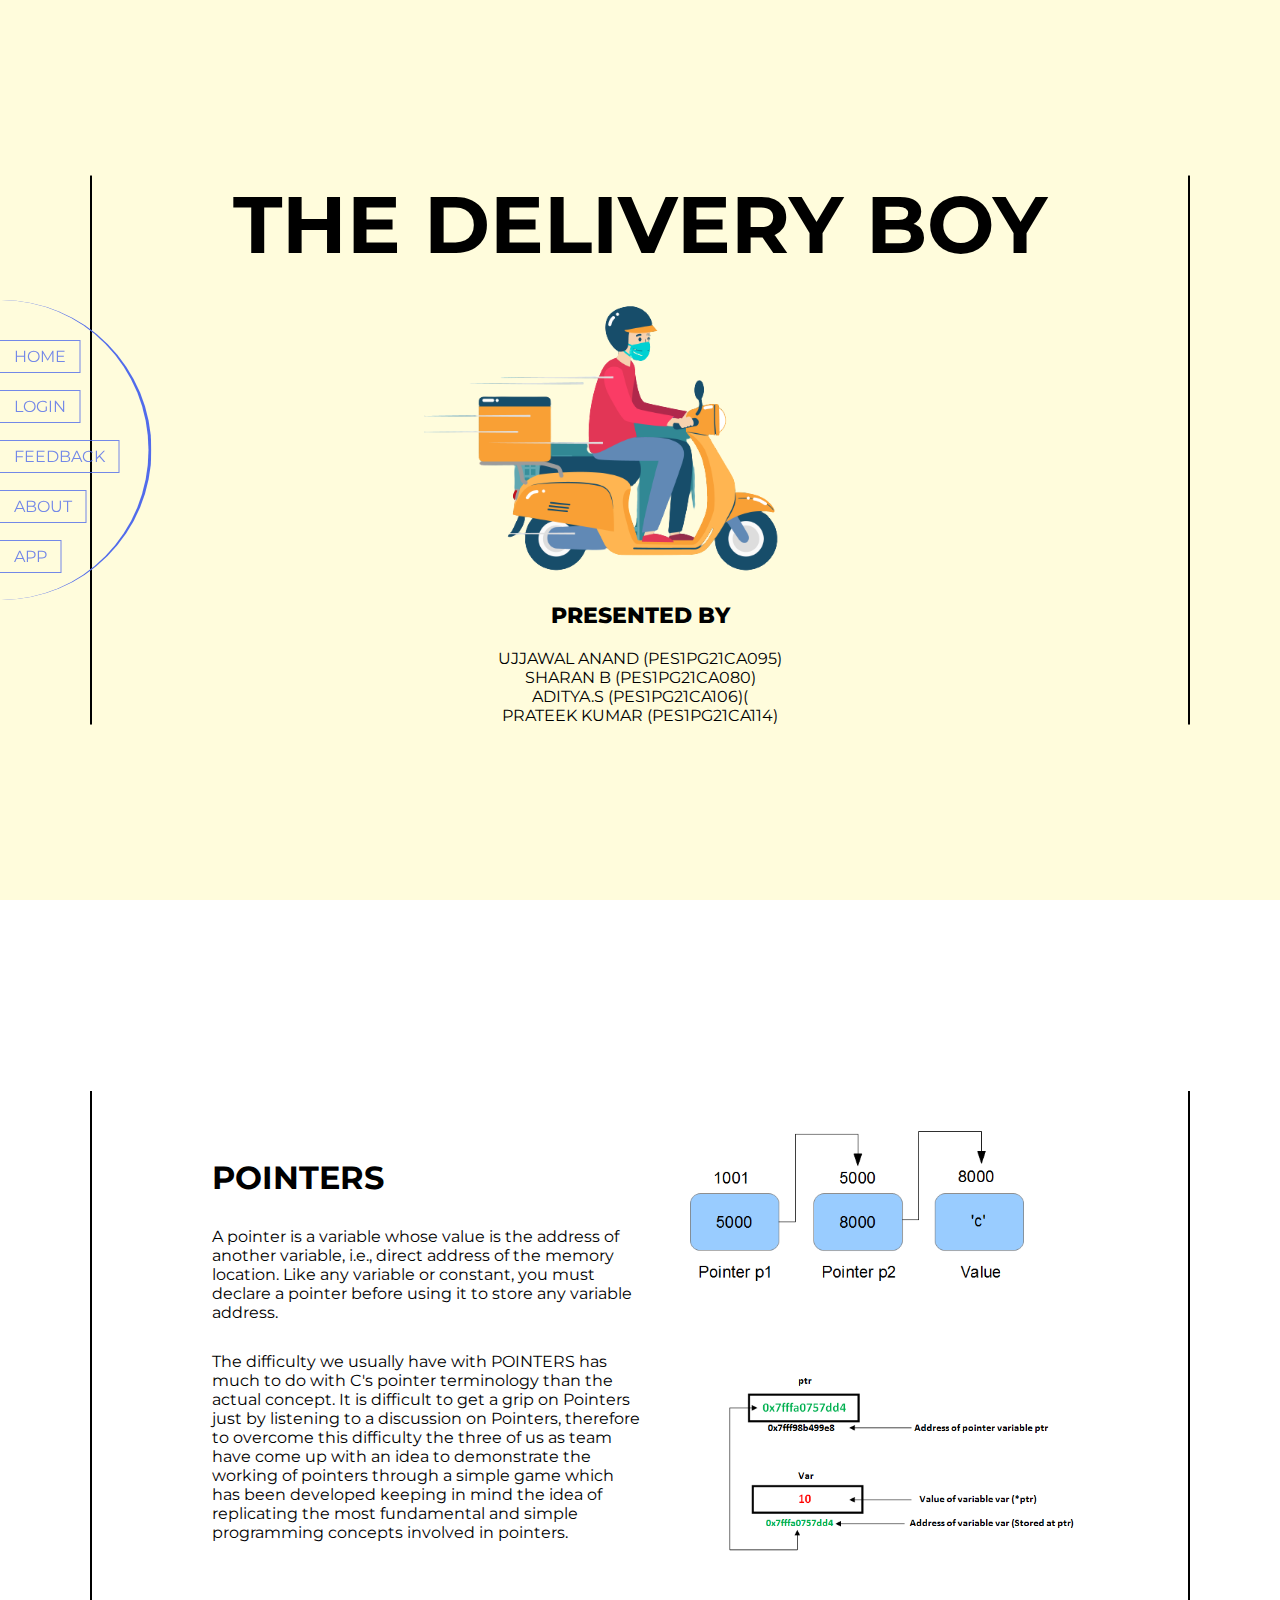
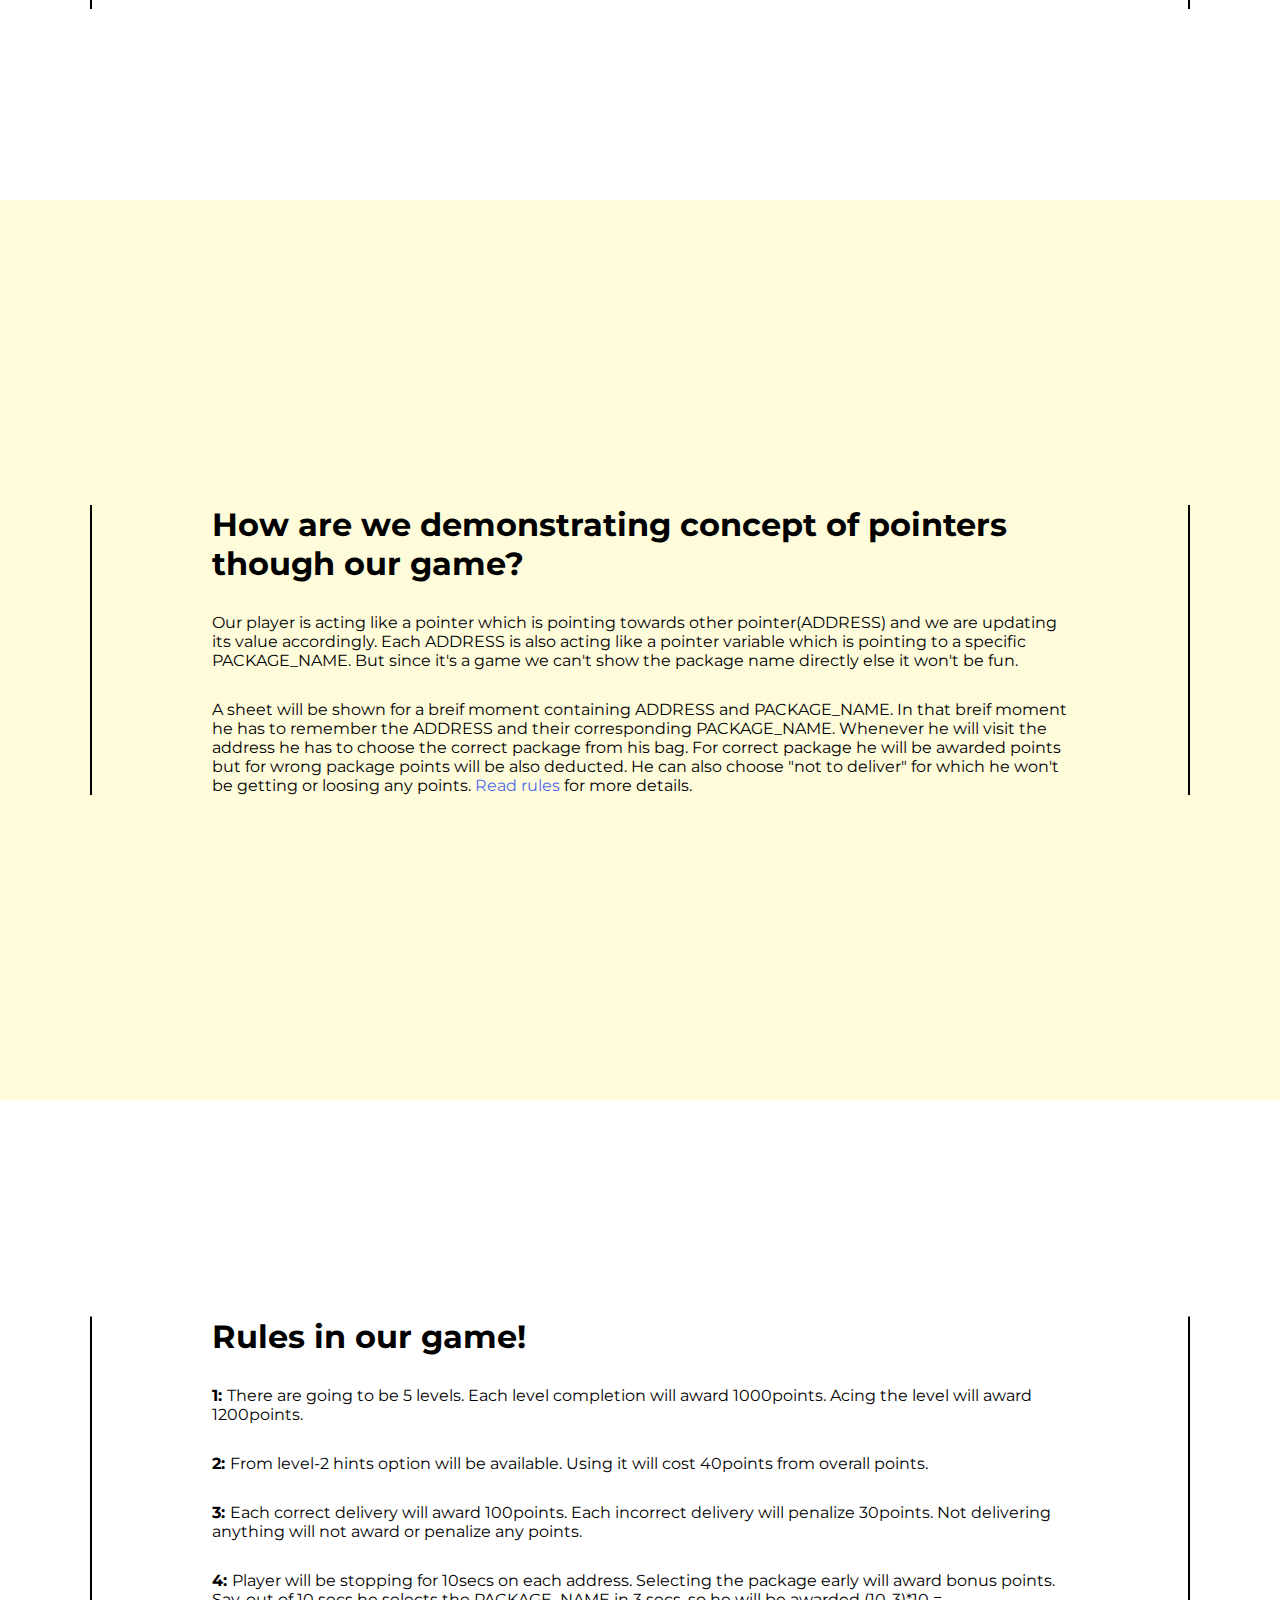
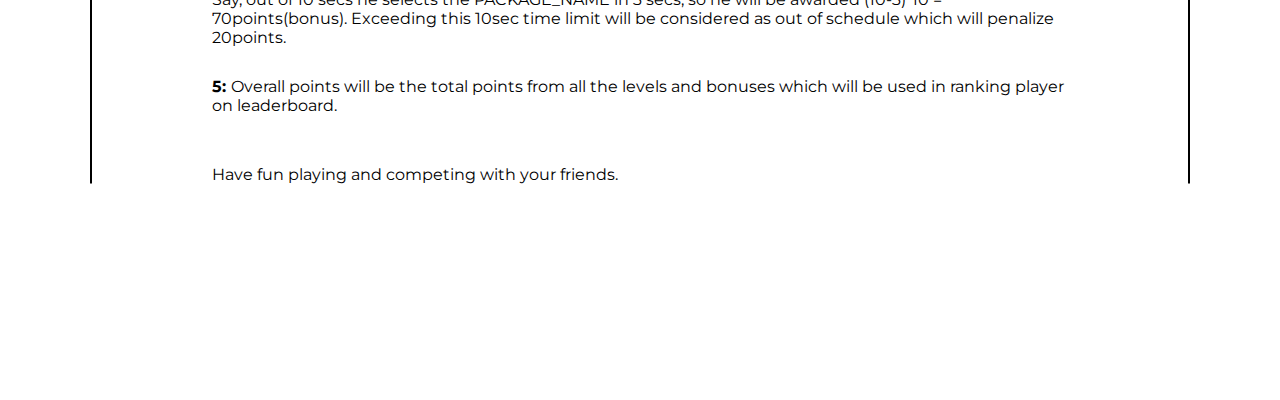
<file: index.html>
<!DOCTYPE html>
<html lang="en">
  <head>
    <meta charset="UTF-8" />
    <meta http-equiv="X-UA-Compatible" content="IE=edge" />
    <meta name="viewport" content="width=device-width, initial-scale=1.0" />
    <title>Home</title>
    <link rel="stylesheet" href="css/index.css" />
    <!-- <link
      href="https://fonts.googleapis.com/css?family=Montserrat"
      rel="stylesheet"
    /> -->

    <nav>
      <div class="ctr">
        <a href="index.html" id="n1">HOME</a>
        <a href="login.html" id="n2">LOGIN</a>
        <a href="feedback.html" id="n3">FEEDBACK</a>
        <a href="about.html" id="n4">ABOUT</a>
        <a href="app.html" id="n5" target="_blank">APP</a>
      </div>
    </nav>

    <!-- <img class="nav-logo" src="assets/nav_logo.png" /> -->
  </head>

  <body id="body" style="display: flex; flex-direction: column">
    <div class="slide" id="s1">
      <div class="content">
        <center class="col-flex">
          <h1 class="make-me-blue">THE DELIVERY BOY</h1>
          <center><img id="s1-logo" src="assets/slide1-logo.png" /></center>
          <label class="col-flex">
            <label
              style="padding-bottom: 20px; font-size: 22px; font-weight: 800"
              >PRESENTED BY</label
            >
            <label>UJJAWAL ANAND (PES1PG21CA095)</label>
            <label>SHARAN B (PES1PG21CA080)</label>
            <label>ADITYA.S (PES1PG21CA106)(</label>
            <label>PRATEEK KUMAR (PES1PG21CA114)</label>
          </label>
        </center>
      </div>
    </div>

    <div class="slide" style="background-color: white">
      <div class="content col-flex">
        <div class="row-flex">
          <div style="width: 50%">
            <div
              style="position: relative; top: 50%; transform: translateY(-50%)"
            >
              <h1 class="make-me-blue">POINTERS</h1>
              <p style="margin-top: 30px">
                A pointer is a variable whose value is the address of another
                variable, i.e., direct address of the memory location. Like any
                variable or constant, you must declare a pointer before using it
                to store any variable address.
              </p>
              <p style="margin-top: 30px">
                The difficulty we usually have with POINTERS has much to do with
                C's pointer terminology than the actual concept. It is difficult
                to get a grip on Pointers just by listening to a discussion on
                Pointers, therefore to overcome this difficulty the three of us
                as team have come up with an idea to demonstrate the working of
                pointers through a simple game which has been developed keeping
                in mind the idea of replicating the most fundamental and simple
                programming concepts involved in pointers.
              </p>
            </div>
          </div>
          <div style="width: 50%">
            <img
              style="height: 150px; width: 334px; margin: 40px 50px"
              src="assets/s2_p1.png"
            />

            <img
              style="width: 403px; height: 200px; margin: 40px 50px"
              src="assets/s2_p2.png"
            />
          </div>
        </div>
      </div>
    </div>

    <div class="slide" style="background-color: #fffcdc">
      <div class="content">
        <h1 class="make-me-blue">
          How are we demonstrating concept of pointers though our game?
        </h1>

        <p style="margin-top: 30px">
          Our player is acting like a pointer which is pointing towards other
          pointer(ADDRESS) and we are updating its value accordingly. Each
          ADDRESS is also acting like a pointer variable which is pointing to a
          specific PACKAGE_NAME. But since it's a game we can't show the package
          name directly else it won't be fun.
        </p>
        <p style="margin-top: 30px">
          A sheet will be shown for a breif moment containing ADDRESS and
          PACKAGE_NAME. In that breif moment he has to remember the ADDRESS and
          their corresponding PACKAGE_NAME. Whenever he will visit the address
          he has to choose the correct package from his bag. For correct package
          he will be awarded points but for wrong package points will be also
          deducted. He can also choose "not to deliver" for which he won't be
          getting or loosing any points.
          <a class="link-hover" href="#rules">Read rules</a>
          for more details.
        </p>
      </div>
    </div>

    <div class="slide" id="rules" style="background-color: white">
      <div class="content">
        <h1 class="make-me-blue">Rules in our game!</h1>
        <p style="margin-top: 30px">
          <b><span class="make-me-blue">1: </span> </b>There are going to be 5
          levels. Each level completion will award 1000points. Acing the level
          will award 1200points.
        </p>
        <p style="margin-top: 30px">
          <b><span class="make-me-blue">2: </span></b>From level-2 hints option
          will be available. Using it will cost 40points from overall points.
        </p>
        <p style="margin-top: 30px">
          <b><span class="make-me-blue">3: </span></b> Each correct delivery
          will award 100points. Each incorrect delivery will penalize 30points.
          Not delivering anything will not award or penalize any points.
        </p>
        <p style="margin-top: 30px">
          <b><span class="make-me-blue">4: </span></b>Player will be stopping
          for 10secs on each address. Selecting the package early will award
          bonus points. Say, out of 10 secs he selects the PACKAGE_NAME in 3
          secs, so he will be awarded (10-3)*10 = 70points(bonus). Exceeding
          this 10sec time limit will be considered as out of schedule which will
          penalize 20points.
        </p>
        <p style="margin-top: 30px">
          <b><span class="make-me-blue">5: </span></b>Overall points will be the
          total points from all the levels and bonuses which will be used in
          ranking player on leaderboard.
        </p>
        <p style="margin-top: 50px">
          Have fun playing and competing with your friends.
        </p>
      </div>
    </div>
  </body>

  <script></script>
</html>
</file>
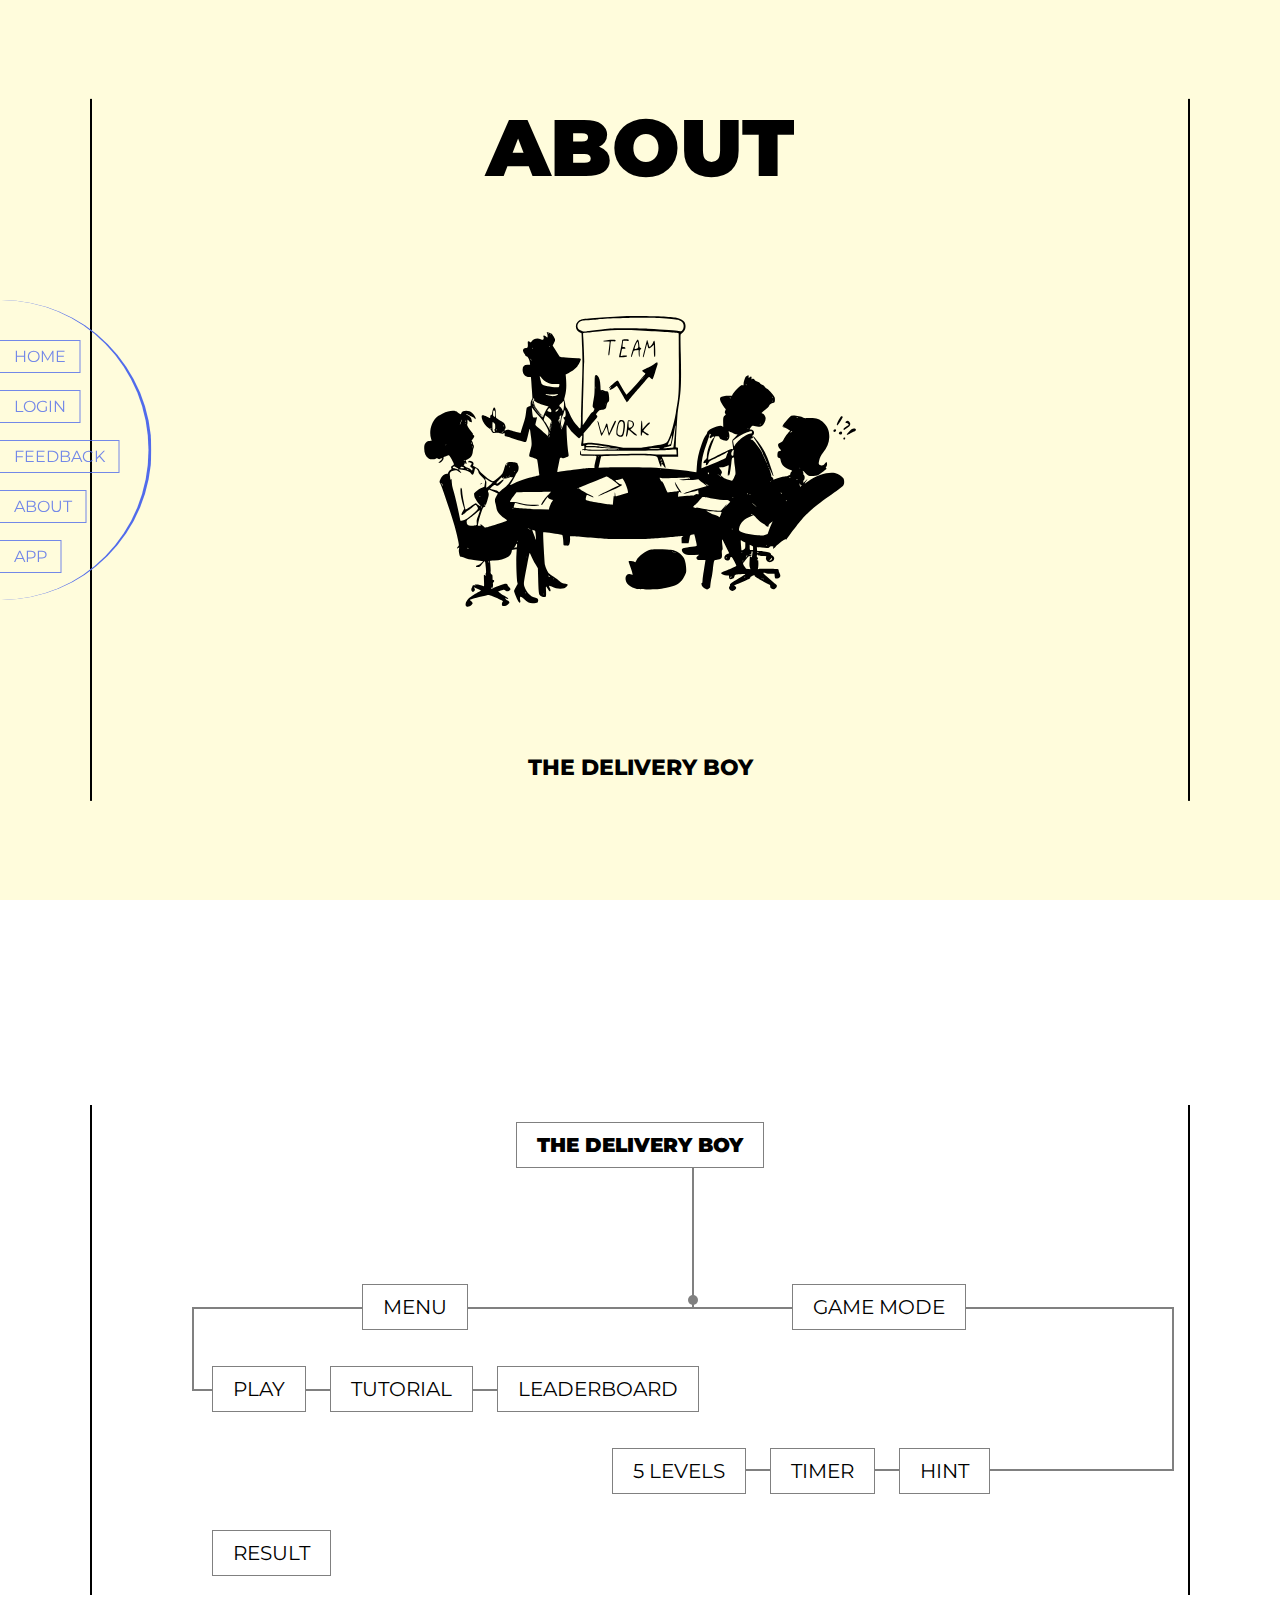
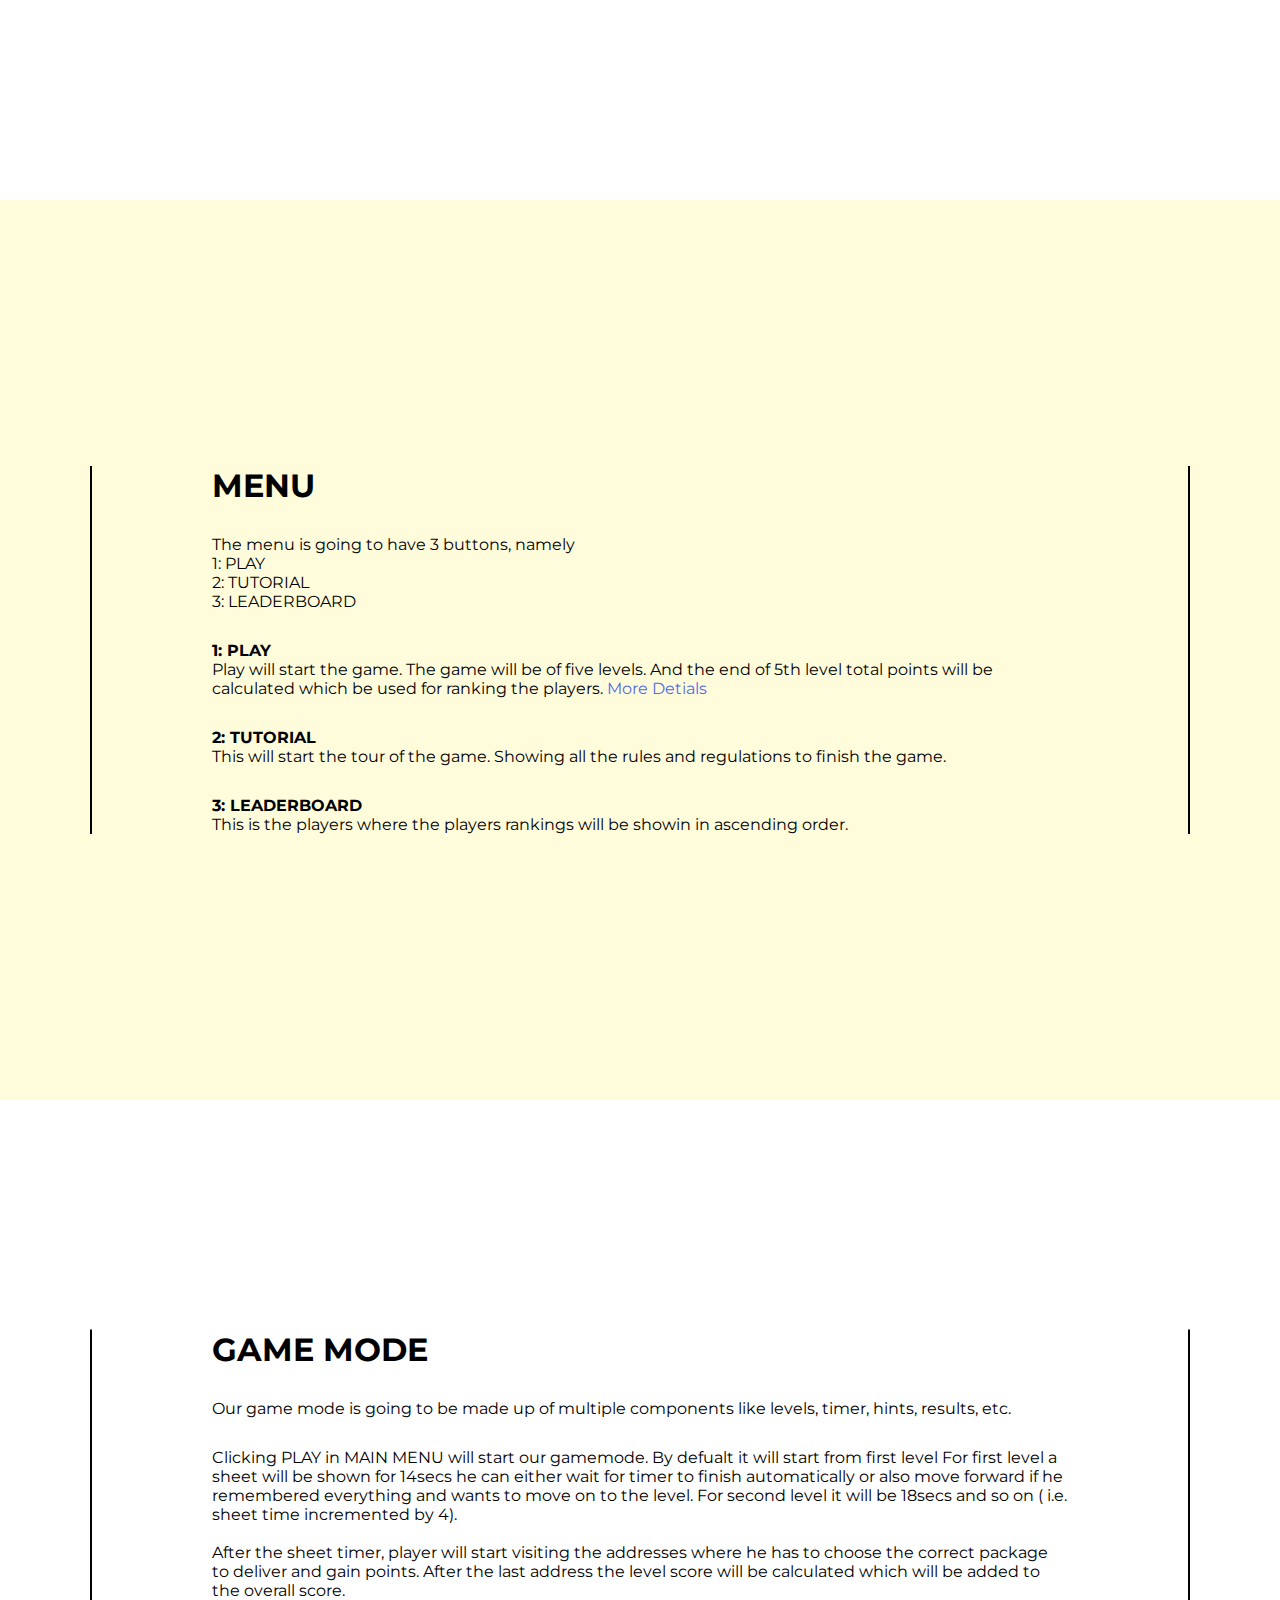
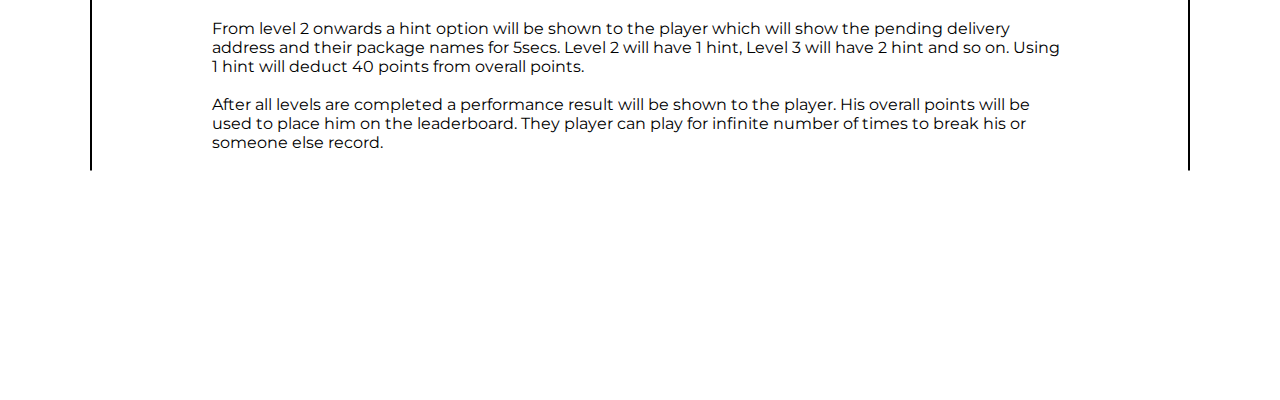
<file: about.html>
<!DOCTYPE html>
<html lang="en">
  <head>
    <meta charset="UTF-8" />
    <meta http-equiv="X-UA-Compatible" content="IE=edge" />
    <meta name="viewport" content="width=device-width, initial-scale=1.0" />
    <title>About</title>
    <link rel="stylesheet" href="css/index.css" />
    <!-- <link
      href="https://fonts.googleapis.com/css?family=Montserrat"
      rel="stylesheet"
    /> -->

    <nav>
      <div class="ctr">
        <a href="index.html" id="n1">HOME</a>
        <a href="login.html" id="n2">LOGIN</a>
        <a href="feedback.html" id="n3">FEEDBACK</a>
        <a href="about.html" id="n4">ABOUT</a>
        <a href="app.html" id="n5" target="_blank">APP</a>
      </div>
    </nav>

    <!-- <img class="nav-logo" src="assets/nav_logo.png" /> -->
  </head>

  <body style="display: flex; flex-direction: column">
    <div class="slide" id="s1">
      <div class="content">
        <center class="col-flex">
          <h1
            style="font-weight: 900; padding-bottom: 120px"
            class="make-me-blue"
          >
            ABOUT
          </h1>
          <center><img id="s1-logo" src="assets/plan.svg" /></center>
          <label class="col-flex">
            <label
              style="
                padding-bottom: 20px;
                font-size: 22px;
                font-weight: 800;
                padding-top: 120px;
              "
              >THE DELIVERY BOY</label
            >
          </label>
        </center>
      </div>
    </div>

    <!-- <div class="slide" id="s2" style="background-color: white">
      <div class="content">
        <img id="s2-img" src="assets/Tree.JPG" />
      </div>
    </div> -->

    <div class="slide" id="s2" style="background-color: white; display: block">
      <div class="content">
        <div class="design">
          <center>
            <span
              id="tree-title"
              class="make-me-blue"
              style="
                padding: 10px 20px;
                border: 1px solid grey;
                font-size: 20px;
                z-index: 100;
                background-color: white;
              "
              >THE DELIVERY BOY</span
            >
          </center>
          <br />

          <span id="comp-1" class="box">MENU</span>
          <span id="comp-2" class="box">GAME MODE</span><br />
          <span id="sub-comp-1" class="box box2">PLAY</span>
          <span id="sub-comp-2" class="box box2">TUTORIAL</span>
          <span id="sub-comp-3" class="box box2">LEADERBOARD</span><br />
          <span style="padding-left: 400px"></span>
          <span id="sub-comp-4" class="box box2">5 LEVELS</span>
          <span id="sub-comp-5" class="box box2">TIMER</span>
          <span id="sub-comp-6" class="box box2">HINT</span>
          <span id="sub-comp-7" class="box box2">RESULT</span>

          <span id="menu-line"></span>
          <span id="gamemode-line"></span>
          <span id="sub-line-1"></span>
          <span id="sub-line-2"></span>

          <span id="dot1"></span>
          <span id="dot2"></span>
          <span id="dot3"></span>
        </div>
      </div>
      <link rel="stylesheet" href="css/tree.css" />
    </div>

    <div class="slide" style="background-color: #fffcdc">
      <div class="content">
        <h1 class="make-me-blue">MENU</h1>
        <p style="margin-top: 30px">
          The menu is going to have 3 buttons, namely<br />1: PLAY<br />2:
          TUTORIAL<br />3: LEADERBOARD
        </p>
        <p style="margin-top: 30px">
          <b class="make-me-blue">1: PLAY</b><br />
          Play will start the game. The game will be of five levels. And the end
          of 5th level total points will be calculated which be used for ranking
          the players.
          <a href="#game-mode" class="link-hover">More Detials</a>
        </p>
        <p style="margin-top: 30px">
          <b class="make-me-blue">2: TUTORIAL</b><br />
          This will start the tour of the game. Showing all the rules and
          regulations to finish the game.
        </p>
        <p style="margin-top: 30px">
          <b class="make-me-blue">3: LEADERBOARD</b><br />
          This is the players where the players rankings will be showin in
          ascending order.
        </p>
      </div>
    </div>

    <div class="slide" style="background-color: white" id="game-mode">
      <div class="content">
        <h1 class="make-me-blue">GAME MODE</h1>
        <p style="margin-top: 30px">
          Our game mode is going to be made up of multiple components like
          levels, timer, hints, results, etc.
        </p>
        <p style="margin-top: 30px">
          Clicking PLAY in MAIN MENU will start our gamemode. By defualt it will
          start from first level For first level a sheet will be shown for
          14secs he can either wait for timer to finish automatically or also
          move forward if he remembered everything and wants to move on to the
          level. For second level it will be 18secs and so on ( i.e. sheet time
          incremented by 4).
          <br /><br />
          After the sheet timer, player will start visiting the addresses where
          he has to choose the correct package to deliver and gain points. After
          the last address the level score will be calculated which will be
          added to the overall score.
          <br /><br />
          From level 2 onwards a hint option will be shown to the player which
          will show the pending delivery address and their package names for
          5secs. Level 2 will have 1 hint, Level 3 will have 2 hint and so on.
          Using 1 hint will deduct 40 points from overall points.
          <br /><br />
          After all levels are completed a performance result will be shown to
          the player. His overall points will be used to place him on the
          leaderboard. They player can play for infinite number of times to
          break his or someone else record.
          <br /><br />
        </p>
      </div>
    </div>
  </body>

  <script></script>
</html>
</file>
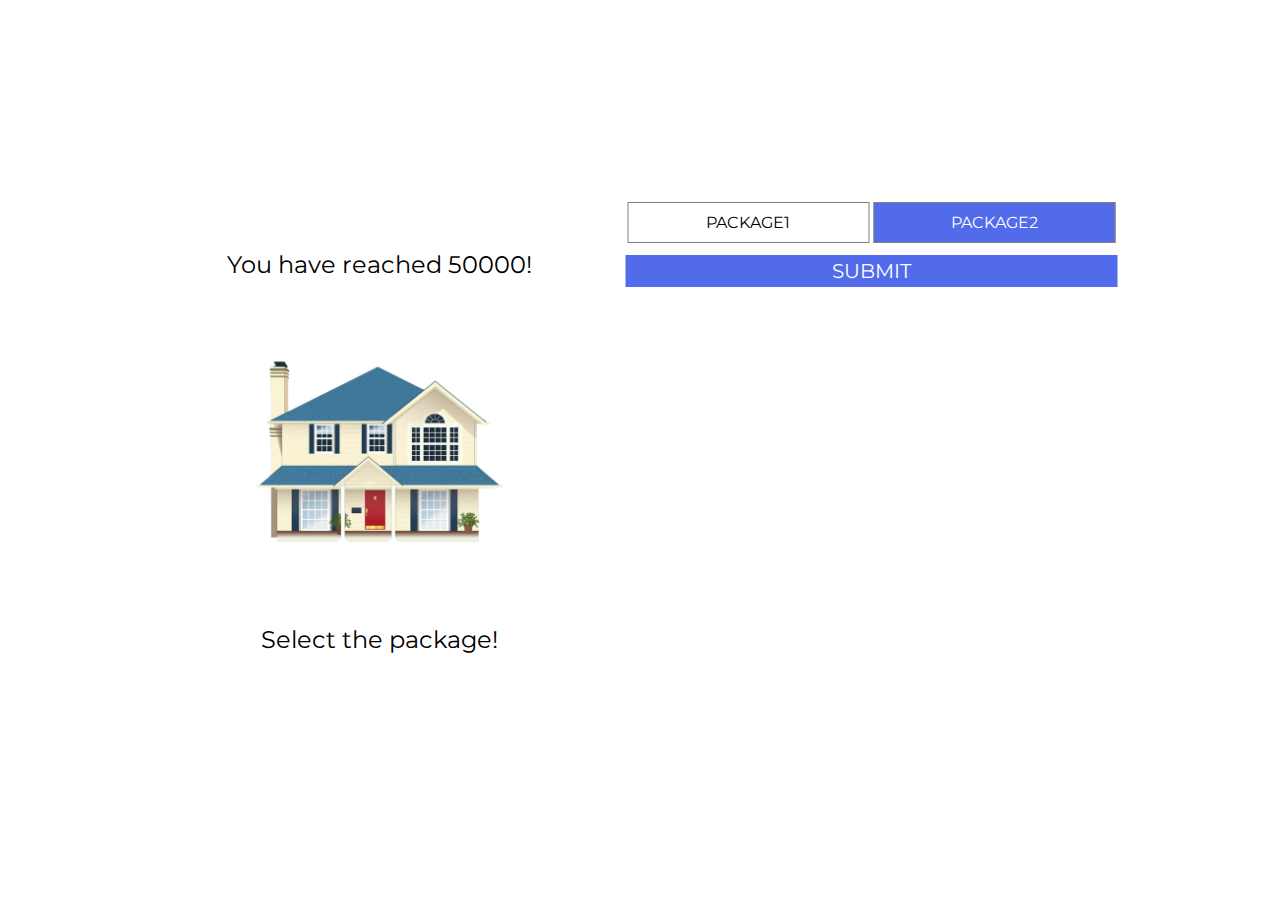
<file: app.html>
<!DOCTYPE html>
<html lang="en">
  <head>
    <meta charset="UTF-8" />
    <meta http-equiv="X-UA-Compatible" content="IE=edge" />
    <meta name="viewport" content="width=device-width, initial-scale=1.0" />
    <title>App</title>
    <link rel="stylesheet" href="css/app.css" />
    <!-- <link
      href="https://fonts.googleapis.com/css?family=Montserrat"
      rel="stylesheet"
    /> -->
  </head>
  <body id="frame">
    <div class="container">
      <div class="level">
        <div
          class="quiz"
          style="
            position: absolute;
            top: 50%;
            left: 50%;
            transform: translate(-50%, -50%);
          "
        >
          <div class="section col-flex">
            <label style="font-size: 24px; margin: 50px 0"
              >You have reached 50000!</label
            >
            <img src="assets/house.png" style="width: 50%; padding-left: 25%" />
            <label style="font-size: 24px; margin: 50px 0"
              >Select the package!</label
            >
          </div>
          <div class="section col-flex">
            <div class="row-flex">
              <div
                class="package"
                id="p1"
                onclick="document.getElementById('o1').checked = true;document.getElementById('p2').classList.remove('active');"
              >
                PACKAGE1
              </div>
              <div
                class="package active"
                id="p2"
                onclick="document.getElementById('o2').checked = true"
              >
                PACKAGE2
              </div>
            </div>
            <button
              onclick="console.log(document.getElementsByName('option').value)"
            >
              SUBMIT
            </button>
          </div>
          <div class="hidden-radios">
            <input type="radio" name="option" id="o1" value="1" disabled />
            <input type="radio" name="option" id="o2" value="2" disabled />
          </div>
        </div>
      </div>
    </div>
  </body>
  <script src="js/menu.js" type="module"></script>
  <!-- <script src="js/menu.js"></script> -->
  <script></script>
</html>
</file>
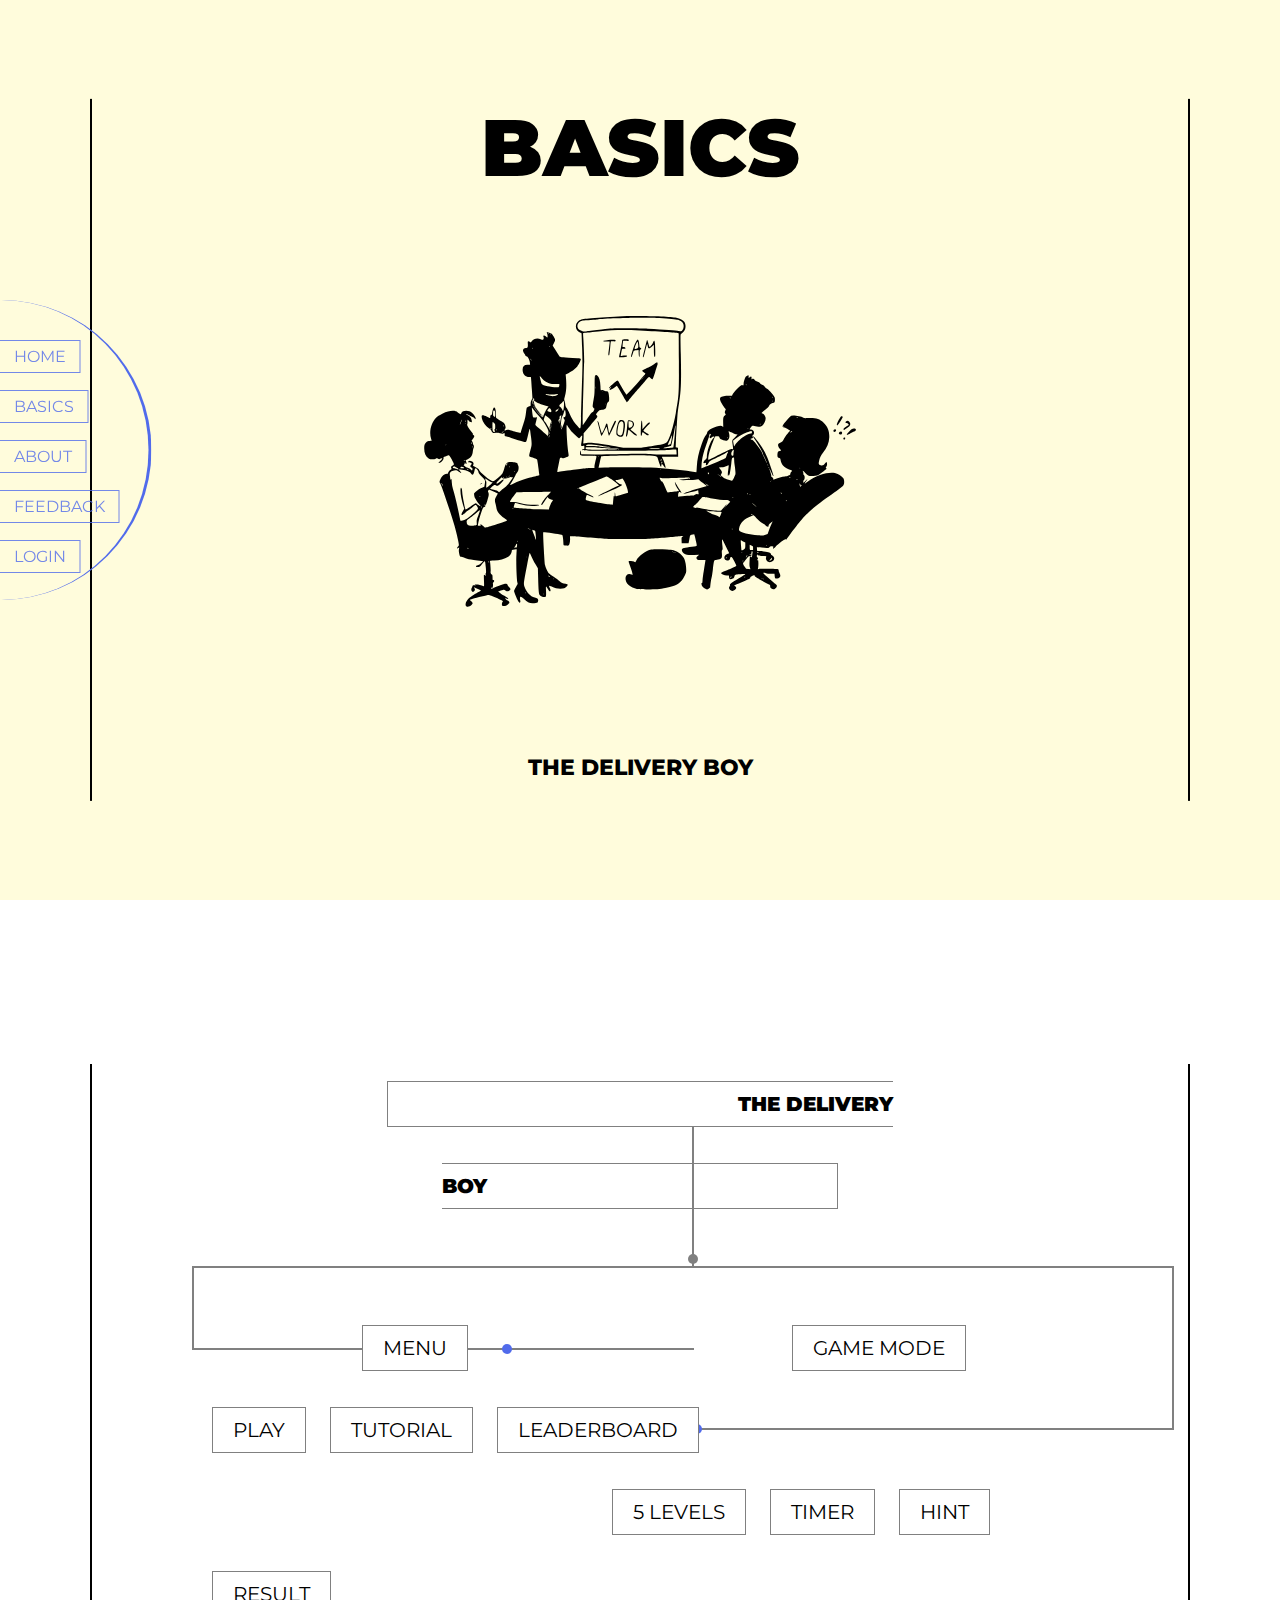
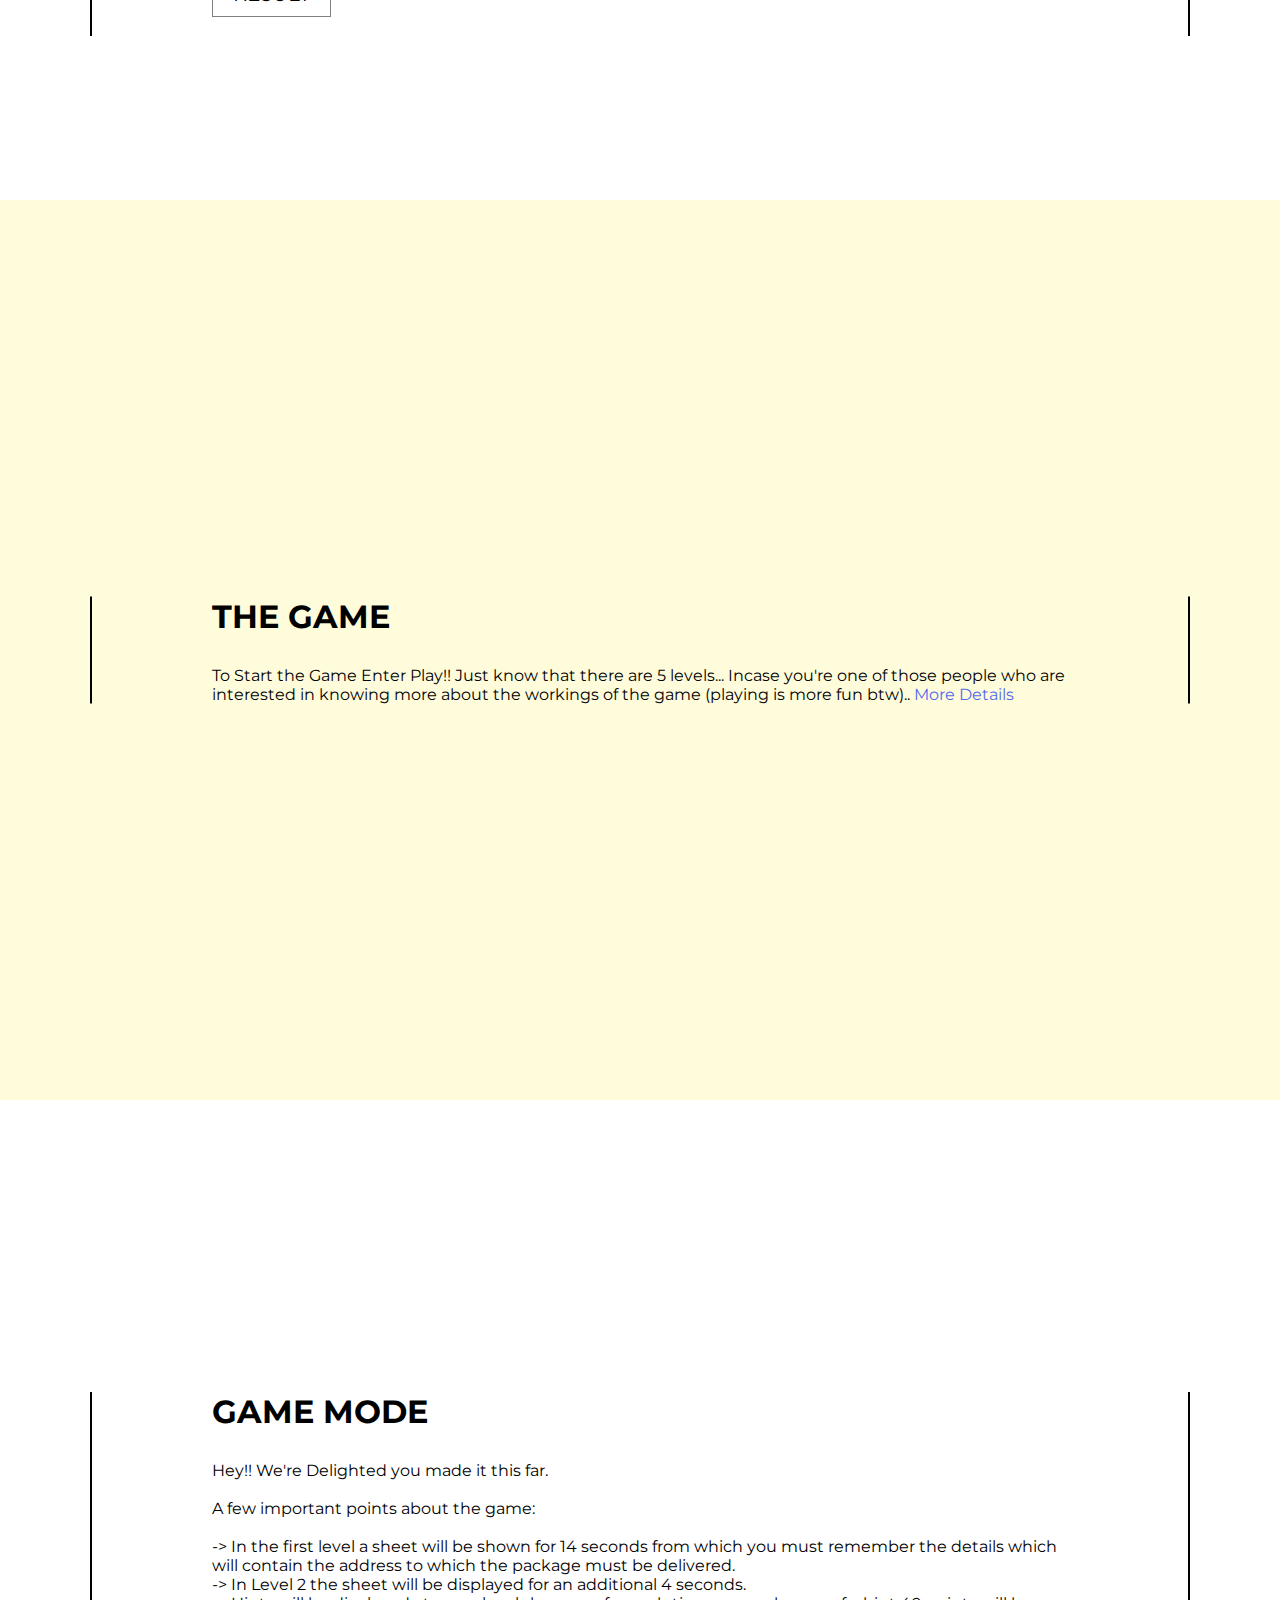
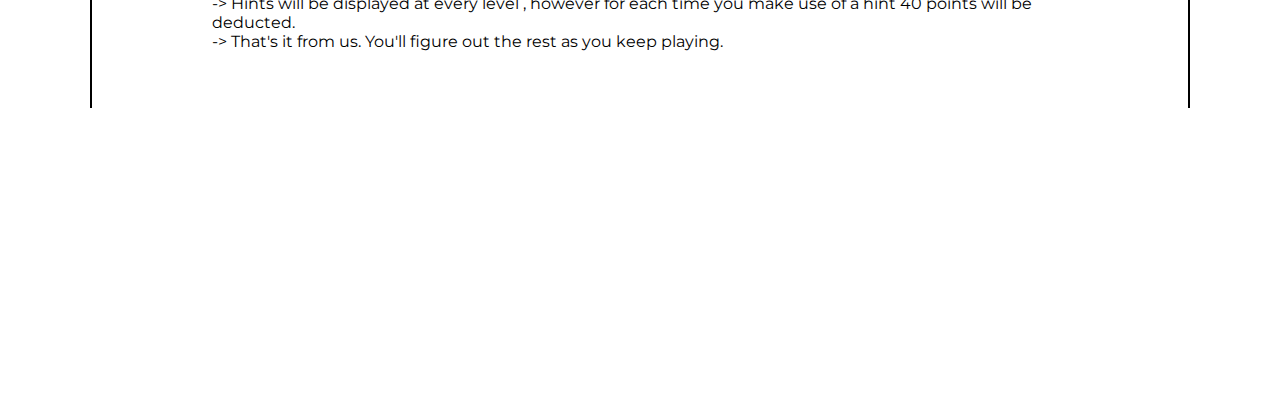
<file: basics.html>
<!DOCTYPE html>
<html lang="en">
  <head>
    <meta charset="UTF-8" />
    <meta http-equiv="X-UA-Compatible" content="IE=edge" />
    <meta name="viewport" content="width=device-width, initial-scale=1.0" />
    <title>Basics</title>
    <link rel="stylesheet" href="css/index.css" />
    <!-- <link
      href="https://fonts.googleapis.com/css?family=Montserrat"
      rel="stylesheet"
    /> -->

    <nav>
      <div class="ctr">
        <a href="index.html" id="n1">HOME</a>
        <a href="basics.html" id="n2">BASICS</a>
        <a href="about.html" id="n3">ABOUT</a>
        <a href="feedback.html" id="n4">FEEDBACK</a>
        <a href="login.html" id="n5">LOGIN</a>
        <a href="app.html" id="n6" target="_blank">APP</a>
      </div>
    </nav>


    <!-- <img class="nav-logo" src="assets/nav_logo.png" /> -->
  </head>

  <body style="display: flex; flex-direction: column">
    <div class="slide" id="s1">
      <div class="content">
        <center class="col-flex">
          <h1
            style="font-weight: 900; padding-bottom: 120px"
            class="make-me-blue"
          >
            BASICS
          </h1>
          <center><img id="s1-logo" src="assets/plan.svg" /></center>
          <label class="col-flex">
            <label
              style="
                padding-bottom: 20px;
                font-size: 22px;
                font-weight: 800;
                padding-top: 120px;
              "
              >THE DELIVERY BOY</label
            >
          </label>
        </center>
      </div>
    </div>

    <!-- <div class="slide" id="s2" style="background-color: white">
      <div class="content">
        <img id="s2-img" src="assets/Tree.JPG" />
      </div>
    </div> -->

    <div class="slide" id="s2" style="background-color: white; display: block">
      <div class="content">
        <div class="design">
          <center>
            <span
              id="tree-title"
              class="make-me-blue"
              style="
                padding: 10px 350px;
            
                border: 1px solid grey;
                font-size: 20px;
                z-index: 100;
                background-color: white;
                transform: translateX(-10vw);
              "
              >THE DELIVERY BOY</span
            >
          </center>
          <br />
          
          <span id="comp-1" class="box">MENU</span>
          <span id="comp-2" class="box">GAME MODE</span><br />
          <span id="sub-comp-1" class="box box2">PLAY</span>
          <span id="sub-comp-2" class="box box2">TUTORIAL</span>
          <span id="sub-comp-3" class="box box2">LEADERBOARD</span><br />
          <span style="padding-left: 400px"></span>
          <span id="sub-comp-4" class="box box2">5 LEVELS</span>
          <span id="sub-comp-5" class="box box2">TIMER</span>
          <span id="sub-comp-6" class="box box2">HINT</span>
          <span id="sub-comp-7" class="box box2">RESULT</span>

          <span id="menu-line"></span>
          <span id="gamemode-line"></span>
          <span id="sub-line-1"></span>
          <span id="sub-line-2"></span>

          <span id="dot1"></span>
          <span id="dot2"></span>
          <span id="dot3"></span>
        
        </div>
      </div>
      <link rel="stylesheet" href="css/tree.css" />
    </div>

    <div class="slide" style="background-color: #fffcdc">
      <div class="content">
        <h1 class="make-me-blue" >THE GAME</h1>
        <!---<p style="margin-top: 30px">
         <br />1: PLAY<br />2:
          TUTORIAL<br />3: LEADERBOARD
        </p>-->
        <p style="margin-top: 30px">
          <!---<b class="make-me-blue"> THE GAME.</b><br />-->
          To Start the Game Enter Play!! Just know that there are 5 levels...
          Incase you're one of those people who are interested in knowing more about the workings
          of the game (playing is more fun btw)..
          <a href="#game-mode" class="link-hover">More Details</a>
        </p>
        <!---<p style="margin-top: 30px">
          <b class="make-me-blue">2: TUTORIAL</b><br />
          This will start the tour of the game. Showing all the rules and
          regulations to finish the game.
        </p>
        <p style="margin-top: 30px">
          <b class="make-me-blue">3: LEADERBOARD</b><br />
          This is the players where the players rankings will be showin in
          ascending order.-->
        </p>
      </div>
    </div>

    <div class="slide" style="background-color: white" id="game-mode">
      <div class="content">
        <h1 class="make-me-blue">GAME MODE</h1>
        <!--<p style="margin-top: 30px">
          Our game mode is going to be made up of multiple components like
          levels, timer, hints, results, etc.-->
        </p>
        <p style="margin-top: 30px">
          Hey!! We're Delighted you made it this far.
          <br> <br>
          A few important points about the game:
          <br> <br>
          -> In the first level a sheet will be shown for 14 seconds from which you must remember the details which will contain the address to which the package must be delivered.
          <br>
          -> In Level 2 the sheet will be displayed for an additional 4 seconds.
          <br>

          -> Hints will be displayed at every level , however for each time you make use of a hint 40 points will be deducted.
          <br>

                    
          -> That's it from us. You'll figure out the rest as you keep playing.
          
          <br /><br />
          
          
          <br /><br />
        </p>
      </div>
    </div>
  </body>

  <script></script>
</html>
</file>
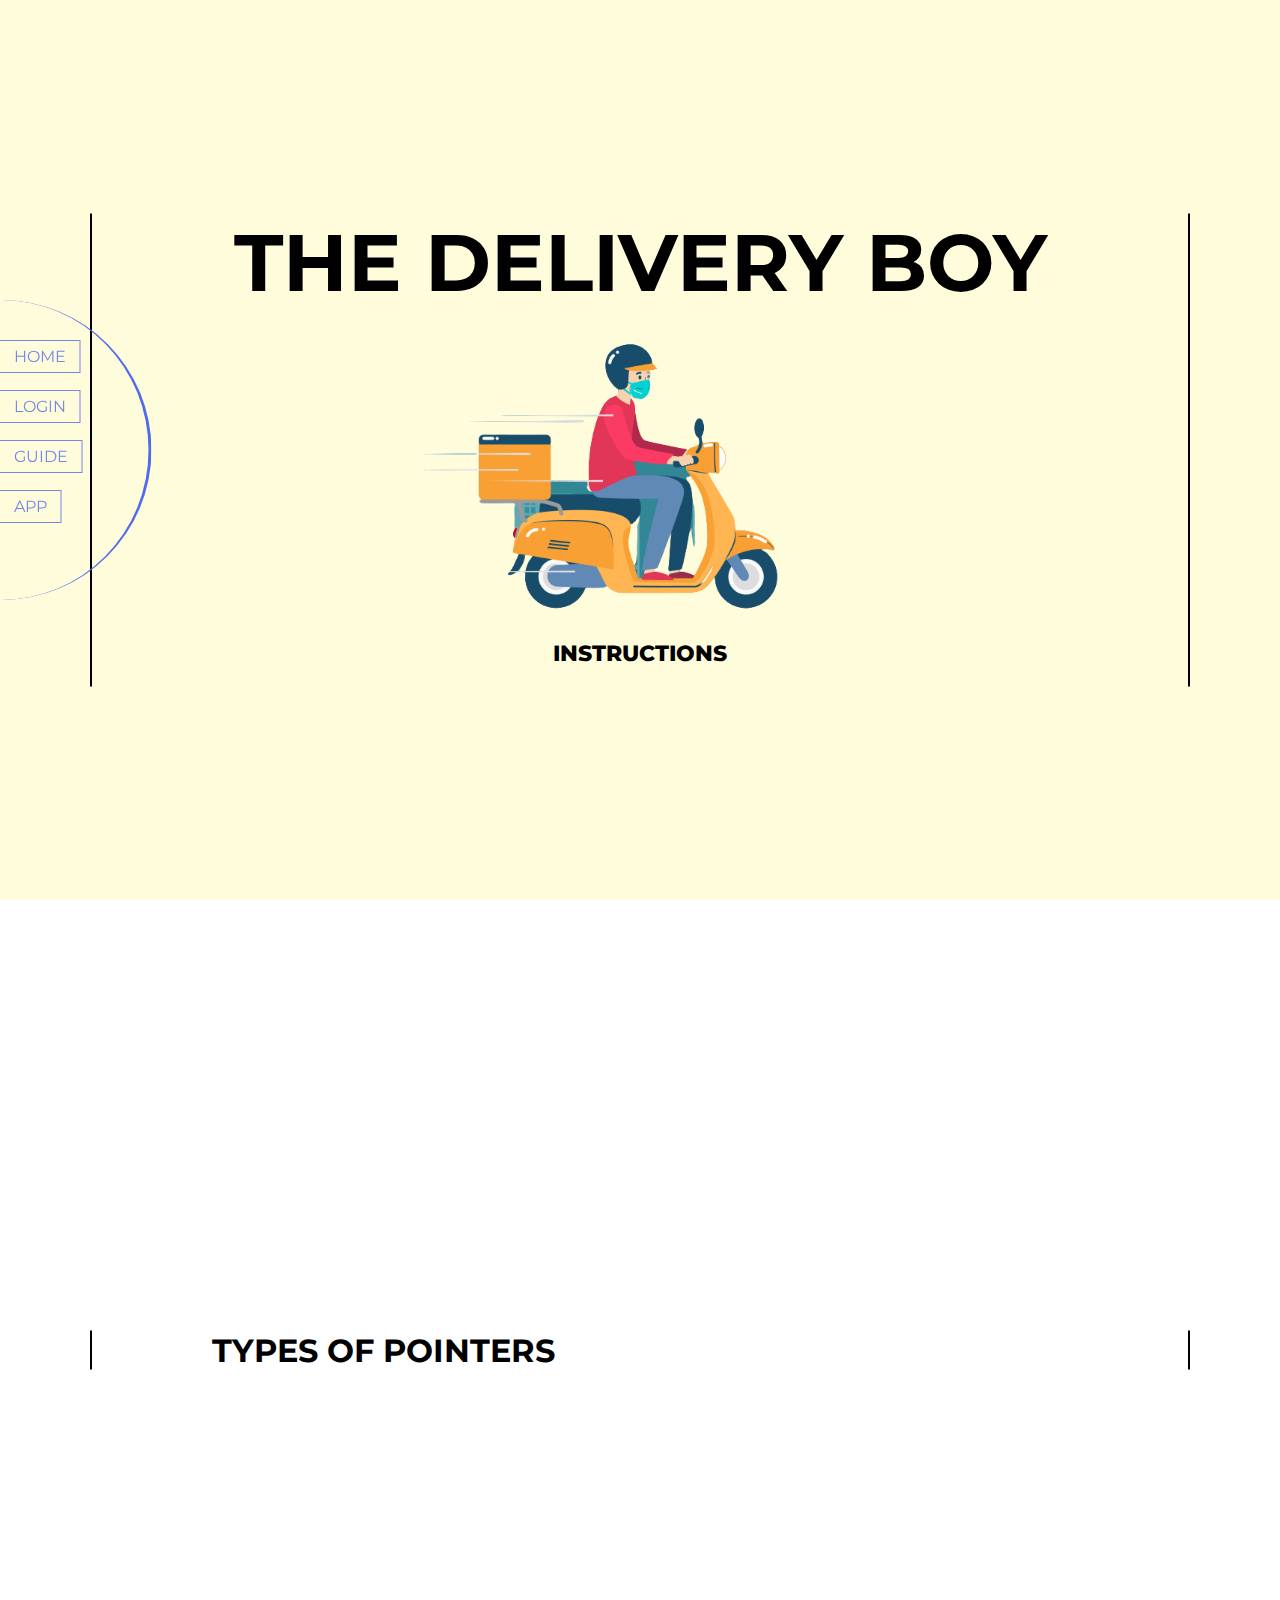
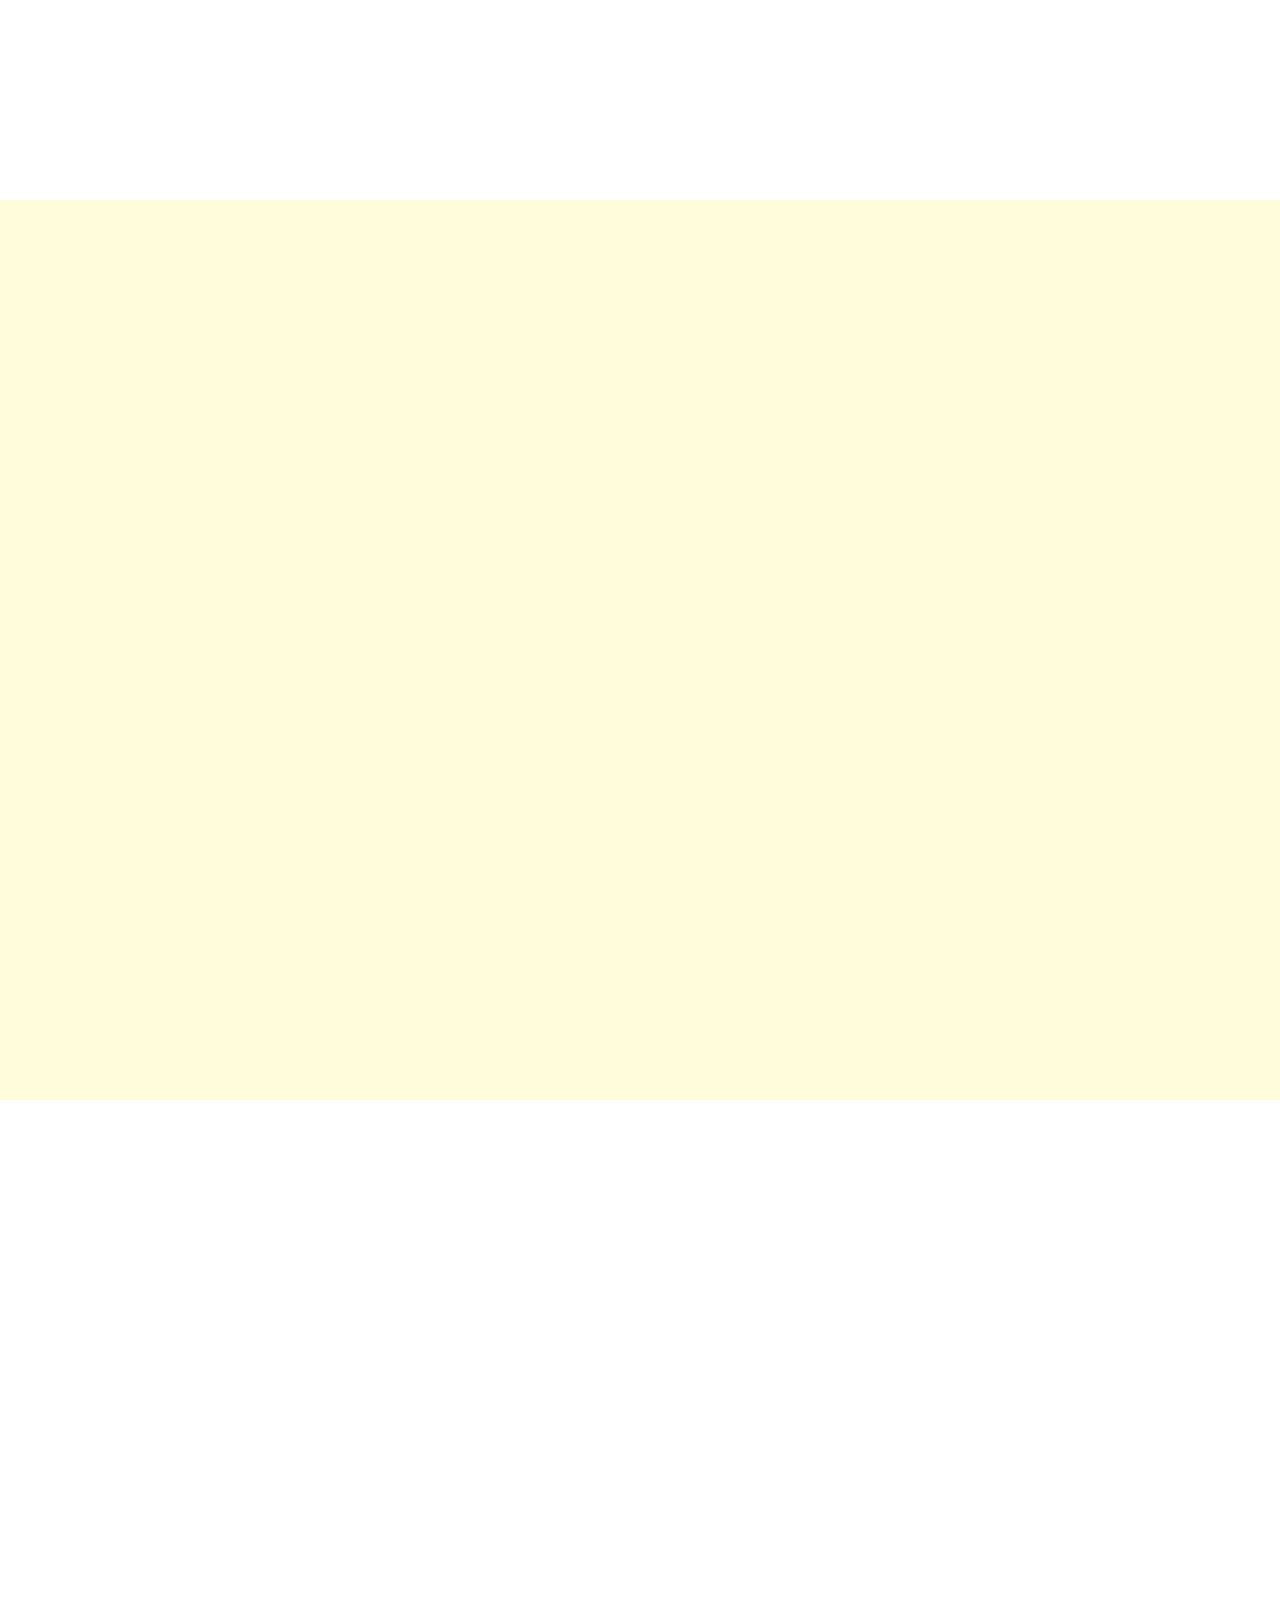
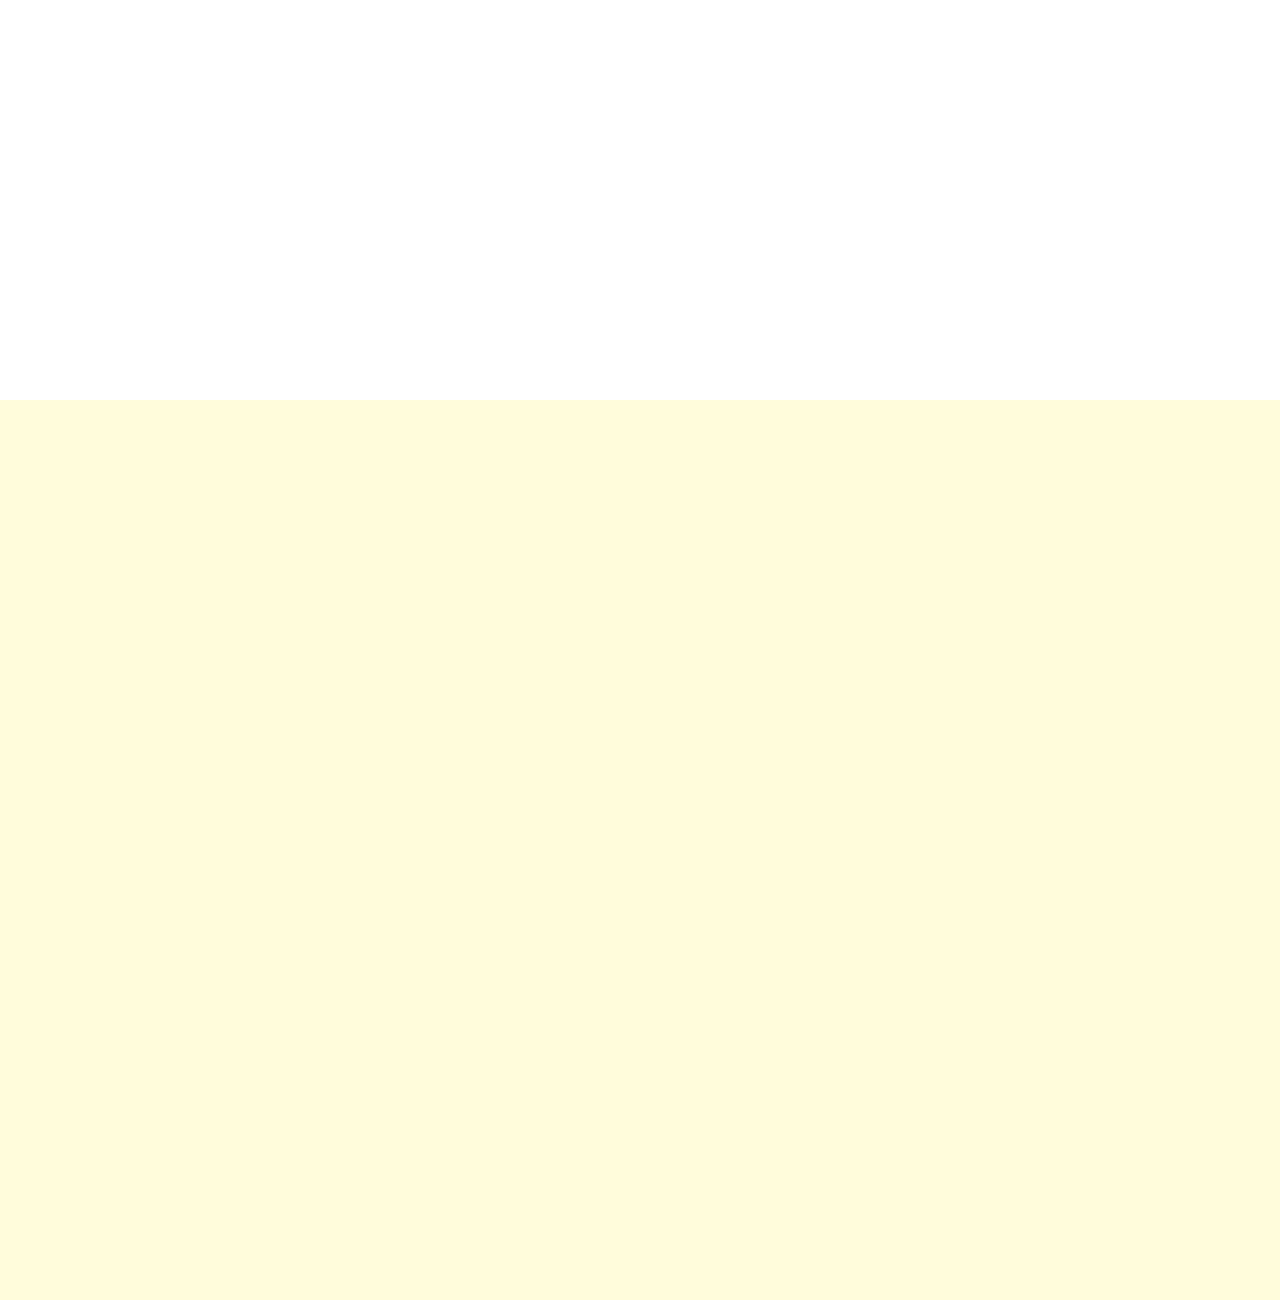
<file: guide.html>
<!DOCTYPE html>
<html lang="en">
  <head>
    <meta charset="UTF-8" />
    <meta http-equiv="X-UA-Compatible" content="IE=edge" />
    <meta name="viewport" content="width=device-width, initial-scale=1.0" />
    <title>Guide</title>
    <link rel="stylesheet" href="css/index.css" />
    <link
      href="https://fonts.googleapis.com/css?family=Montserrat"
      rel="stylesheet"
    />

    <nav>
      <div class="ctr">
        <a href="index.html" id="n1">HOME</a>
        <a href="login.html" id="n2">LOGIN</a>
        <a href="guide.html" id="n3">GUIDE</a>
        <a href="#" id="n4">APP</a>
      </div>
    </nav>

    <!-- <img class="nav-logo" src="assets/nav_logo.png" /> -->
  </head>

  <body style="display: flex; flex-direction: column">
    <div class="slide" id="s1">
      <div class="content">
        <center class="col-flex">
          <h1>THE DELIVERY BOY</h1>
          <center><img id="s1-logo" src="assets/slide1-logo.png" /></center>
          <label class="col-flex">
            <label
              style="padding-bottom: 20px; font-size: 22px; font-weight: 800"
              >INSTRUCTIONS</label
            >
          </label>
        </center>
      </div>
    </div>

    <div class="slide" id="s2" style="background-color: white">
      <div class="content">
        <h1>TYPES OF POINTERS</h1>
      </div>
    </div>

    <div class="slide" style="background-color: #fffcdc"></div>

    <div class="slide" style="background-color: white"></div>

    <div class="slide" style="background-color: #fffcdc"></div>
  </body>

  <script></script>
</html>
</file>
<file: css/index.css>
@font-face {
  font-family: "Montserrat";
  src: url("fonts/Montserrat-Regular.ttf");
}

* {
  margin: 0;
  padding: 0;
  font-family: Montserrat;
}

html {
  scroll-behavior: smooth;
  scroll-snap-type: y mandatory;
}
body {
  background-color: whitesmoke;
  overflow-x: hidden;
}

div.slide {
  scroll-snap-align: start;
  transition-duration: 0.4s;
}

.col-flex {
  display: flex;
  flex-direction: column;
}

.row-flex {
  display: flex;
  flex-direction: row;
}
/* SLIDE */
.slide {
  width: 100vw;
  height: 100vh; /* */
  overflow: hidden;
}
.slide .content:hover {
  border-color: #516beb;
}
.slide .content:hover .make-me-blue {
  color: #516beb;
}
.make-me-blue {
  transition-duration: 0.4s;
}
.slide .content {
  position: relative;
  top: 50%;
  left: 50%;
  transform: translate(-50%, -50%);
  padding: 0 120px;
  width: calc(70% - 40px);
  /* background-color: rgba(255, 255, 0, 0.144); */
  border-left: 2px solid black;
  border-right: 2px solid black;
  transition-duration: 0.4s;
}
/* SLIDE 1 */
#s2-img {
  max-width: 60vw;
}
#s1 {
  background-color: #fffcdc;
}

#s1 .content h1 {
  font-size: 80px;
  font-weight: 800px;
}

#s1-logo {
  max-width: 433px;
  max-height: 577px;
}
/* NAV */

nav {
  width: 150px;
  position: fixed;
  top: 50%;
  transform: translate(0, -50%);
  z-index: 100;
}
nav .ctr {
  width: 300px;
  height: 300px;
  border-right: 3px solid #516beb;
  border-radius: 200px;
  transition-duration: 0.4s;
  transform: translateX(-50%);
}

nav:hover .ctr {
  border-width: 3px;
  width: 330px;
  height: 330px;
  background-color: #516beb;
}

nav:hover .ctr a {
  margin-top: 14px;
  margin-left: 10px;
  font-size: 24px;
  color: White;
  border-color: white;
  opacity: 1;
}

nav a {
  position: absolute;
  border: 1px solid #516beb;
  padding: 6px 14px;
  color: #516beb;
  font-size: 16px;
  text-decoration: none;
  /* background-color: white; */
  /* border-radius: 8px; */
  transition-duration: 0.4s;
  z-index: 10;
  opacity: 0.8;
}

nav a:hover {
  /* border-left: 12px solid green; */
  border-left-width: 12px;
}
nav #n1 {
  transform: translate(150px, 40px);
}

nav #n2 {
  transform: translate(150px, 90px);
}

nav #n3 {
  transform: translate(150px, 140px);
}

nav #n4 {
  transform: translate(150px, 190px);
}

nav #n5 {
  transform: translate(150px, 240px);
}
.nav-logo {
  position: fixed;
  height: 100px;
  top: 50%;
  transform: translateY(-50%);
  left: 10px;
  z-index: 0;
}

.link-hover {
  transition-duration: 0.3s;
  color: #516beb;
  text-decoration: none;
}
.link-hover:hover {
  color: #3b4daa;
}
</file>
<file: css/tree.css>
#s2 .design {
  height: 100%;
  line-height: 5em;
}

#s2 .box {
  border: 1px solid grey;
  padding: 10px 20px;
  font-size: 20px;
  position: relative;
  z-index: 100;
  background-color: white;
}

#tree-title {
  top: 50%;
  left: 50%;
  font-weight: 900;
}
#comp-1 {
  margin-left: 150px;
}
#comp-2 {
  margin-left: 25vw;
}
#menu-line {
  border: 2px solid grey;
  position: absolute;
  width: 230px;
  left: 370px;
  height: 140px;
  top: 62px;
  border-top: none;
  border-left: none;
  z-index: 10;
}
#gamemode-line {
  border-top: 2px solid grey;
  width: 180px;
  position: absolute;
  top: 202px;
  left: 600px;
  z-index: 10;
}
.box2 {
  margin-right: 20px;
}
#sub-line-1 {
  width: 500px;
  height: 80px;
  border-left: 2px solid grey;
  border-bottom: 2px solid grey;
  border-top: 2px solid grey;
  position: absolute;
  left: 100px;
  top: 202px;
  z-index: 1;
}
#sub-line-2 {
  width: 500px;
  height: 160px;
  border-right: 2px solid grey;
  border-bottom: 2px solid grey;
  border-top: 2px solid grey;
  position: absolute;
  left: 580px;
  top: 202px;
  z-index: 1;
}
#dot1 {
  width: 10px;
  height: 10px;
  border-radius: 10px;
  background-color: grey;
  position: absolute;
  top: 190px;
  left: 596px;
  z-index: 90;
  animation: dot1 12s infinite;
  animation-timing-function: linear;
}

@keyframes dot1 {
  0% {
    top: 66px;
    left: 596px;
  }
  100% {
    top: 190px;
    left: 596px;
  }
}
#dot2 {
  width: 10px;
  height: 10px;
  border-radius: 10px;
  background-color: #516beb;
  position: absolute;
  top: 280px;
  left: 410px;
  z-index: 90;
  animation: dot2 12s infinite;
  animation-timing-function: linear;
}
@keyframes dot2 {
  0% {
    top: 198px;
    left: 580px;
  }
  50% {
    top: 198px;
    left: 96px;
  }
  60% {
    top: 280px;
    left: 96px;
  }
  100% {
    top: 280px;
    left: 410px;
  }
}
#dot3 {
  width: 10px;
  height: 10px;
  border-radius: 10px;
  background-color: #516beb;
  position: absolute;
  top: 360px;
  left: 600px;
  z-index: 90;
  animation: dot3 12s infinite;
  animation-timing-function: linear;
}
@keyframes dot3 {
  0% {
    top: 198px;
    left: 606px;
  }
  45% {
    top: 198px;
    left: 1076px;
  }
  70% {
    top: 360px;
    left: 1076px;
  }
  100% {
    top: 360px;
    left: 600px;
  }
}
</file>
<file: css/app.css>
@font-face {
  font-family: "Montserrat";
  src: url("fonts/Montserrat-Regular.ttf");
}

* {
  margin: 0;
  padding: 0;
  font-family: Montserrat;
  -webkit-user-select: none;
  -moz-user-select: none;
  -ms-user-select: none;
  user-select: none;
}

.row-flex {
  display: flex;
  flex-direction: row;
}
.col-flex {
  display: flex;
  flex-direction: column;
}
@keyframes gradient {
  0% {
    background-position: 0% 50%;
  }
  50% {
    background-position: 100% 50%;
  }
  100% {
    background-position: 0% 50%;
  }
}

body {
  background-color: whitesmoke;
  width: 100vw;
  height: 100vh;
  overflow: hidden;
  background: linear-gradient(-45deg, #23a6d5, #23d5ab, #ee7752, #e73c7e);
  background-size: 400% 400%;
  animation: gradient 15s ease infinite;
}

body .container {
  position: absolute;
  top: 50%;
  left: 50%;
  transform: translate(-50%, -50%);
  text-align: center;
}

body .container .header {
  font-size: 70px;
  font-weight: 900;
  margin-bottom: 150px;
  color: white;
}

body .container .big-option {
  font-size: 48px;
  margin-bottom: 30px;
  border: 1px solid white;
  padding: 15px 80px;
  transition-duration: 0.3s;
  color: White;
  font-weight: 900;
}

body .container .big-option:hover {
  background-color: white;
  color: #516beb;
}

body .leaderboard th {
  font-weight: 900;
  font-size: 26px;
  border-bottom: 1px solid grey;
  padding: 10px 20px;
}

body .leaderboard td {
  font-size: 22px;
  padding: 8px 0;
}

body .leaderboard table {
  border-bottom: 1px solid grey;
  padding: 0 0;
}
body .container button {
  outline: none;
  background: none;
  border: none;
}

body .leaderboard a {
  text-decoration: none;
  font-size: 22px;
  padding: 8px 14px;
  border: 1px solid green;
  margin: 16px 10px;
  color: black;
  transition-duration: 0.4s;
  width: 40%;
  float: left;
}

body .leaderboard a:hover {
  background-color: green;
  color: white;
}
body .leaderboard button {
  font-size: 22px;
  padding: 8px 14px;
  border: 1px solid green;
  margin: 16px 10px;
  transition-duration: 0.4s;
}
body .leaderboard button:hover {
  background-color: green;
  color: white;
}

body .sheet th {
  font-size: 26px;
  border: 1px solid grey;
}

body .sheet #timer {
  font-size: 46px;
  font-weight: 900;
}
body .sheet td {
  padding: 4px 0;
  font-size: 18px;
  border: 1px solid grey;
}
body .sheet table {
  margin-top: 40px;
  border: 1px solid grey;
}
body .sheet {
  background-color: white;
  padding: 40px 60px;
  border-radius: 10px;
}
.Undelivered {
  color: orange;
  font-weight: 900;
}

.Delivered {
  color: green;
  font-weight: 900;
}

.Failed {
  color: red;
  font-weight: 900;
}

.level {
  width: 100vw;
  height: 100vh;
  background-color: white;
}

.level .img {
  width: 300px;
  position: absolute;
  /* left: 0; */
  bottom: 10px;
  transition-duration: 2s;
  animation: logo-ani 3s;
}

@keyframes logo-ani {
  0% {
    left: 0;
    opacity: 1;
  }
  70% {
    opacity: 1;
  }
  100% {
    left: 80vw;
    opacity: 0;
  }
}

@keyframes msg-ani {
  0% {
    opacity: 1;
  }
  70% {
    opacity: 1;
  }
  100% {
    opacity: 0;
  }
}
#loading-msg {
  position: absolute;
  top: 30vh;
  left: 50%;
  transform: translateX(-50%);
  font-size: 40px;
  animation: msg-ani 3s;
}

.level .quiz {
  display: flex;
  flex-direction: row;
}

.level .quiz .section {
  width: 500px;
  height: 500px;
  /* background-color: pink; */
  /* border: 1px solid grey; */
}

.level .quiz .section .package {
  width: calc(50% - 20px);
  padding: 10px;
  border: 1px solid grey;
  margin: 2px;
  transition-duration: 0.3s;
}

.level .quiz .section .package:hover {
  background-color: #516beb;
  color: white;
  border-color: #516beb;
}

.level .quiz .section .delivered-package {
  background-color: green;
  color: white;
  display: none;
}
.level .quiz .section .active {
  background-color: #516beb;
  color: White;
}

.level .quiz .section button {
  margin-top: 10px;
  background-color: #516beb;
  color: white;
  font-size: 20px;
  padding: 4px 0;
  transition-duration: 0.3s;
}

.level .quiz .section button:hover {
  background-color: green;
}

.level .hidden-radios {
  opacity: 0;
}

.level .points-hdr {
  margin: 40px 0;
  font-size: 24px;
  font-weight: 900;
  color: #516beb;
}

.level .points-msg {
  margin-bottom: 4px;
  border-bottom: 1px solid whitesmoke;
}

.level .points-total {
  margin-top: 40px;
  font-weight: bold;
  font-size: 24px;
}

.level .points-next {
  font-size: 18px;
  color: white;
  background-color: #516beb;
  width: 100px;
  padding: 4px 0;
  margin-top: 10px;
  transition-duration: 0.3s;
}

.level .points-next:hover {
  background-color: green;
}

@keyframes congo {
  0% {
    top: -100%;
    left: 50%;
  }
  100% {
    transform: translate(-50%, -50%);
  }
}
.level .center {
  position: absolute;
  top: 50%;
  left: 50%;
  transform: translate(-50%, -50%);
  animation: congo 2s;
  animation-timing-function: ease-out;
}

.level .center label {
  font-size: 40px;
  line-height: 2em;
}

.level .center button,
input[type="submit"] {
  font-size: 20px;
  margin-top: 100px;
  padding: 10px 40px;
  transition-duration: 0.3s;
  background-color: #516beb;
  color: white;
  margin-left: 10px;
  border: none;
}

.level .center button:hover,
input[type="submit"]:hover {
  background-color: green;
}

.hint-container {
  height: 40px;
  position: fixed;
  left: 80px;
  top: 40px;
}

.hint-container .svg {
  height: 40px;
}

#i-m-ready {
  background-color: white;
  color: white;
  font-size: 60px;
  padding: 14px 80px;
  font-size: 900;
  transition-duration: 0.3s;
  color: #516beb;
  font-weight: 900;
}

#i-m-ready:hover {
  background-color: #516beb;
  color: White;
}
/* 
 */

#logi {
  position: absolute;
  text-decoration: none;
  font-size: 24px;
  font-weight: 900;
  padding: 16px 30px;
  background-color: white;
  border-radius: 2px;
  top: 10px;
  left: 10px;
  color: #516beb;
  transition-duration: 0.4s;
}

#logi:hover {
  background-color: #516beb;
  color: white;
}
</file>
